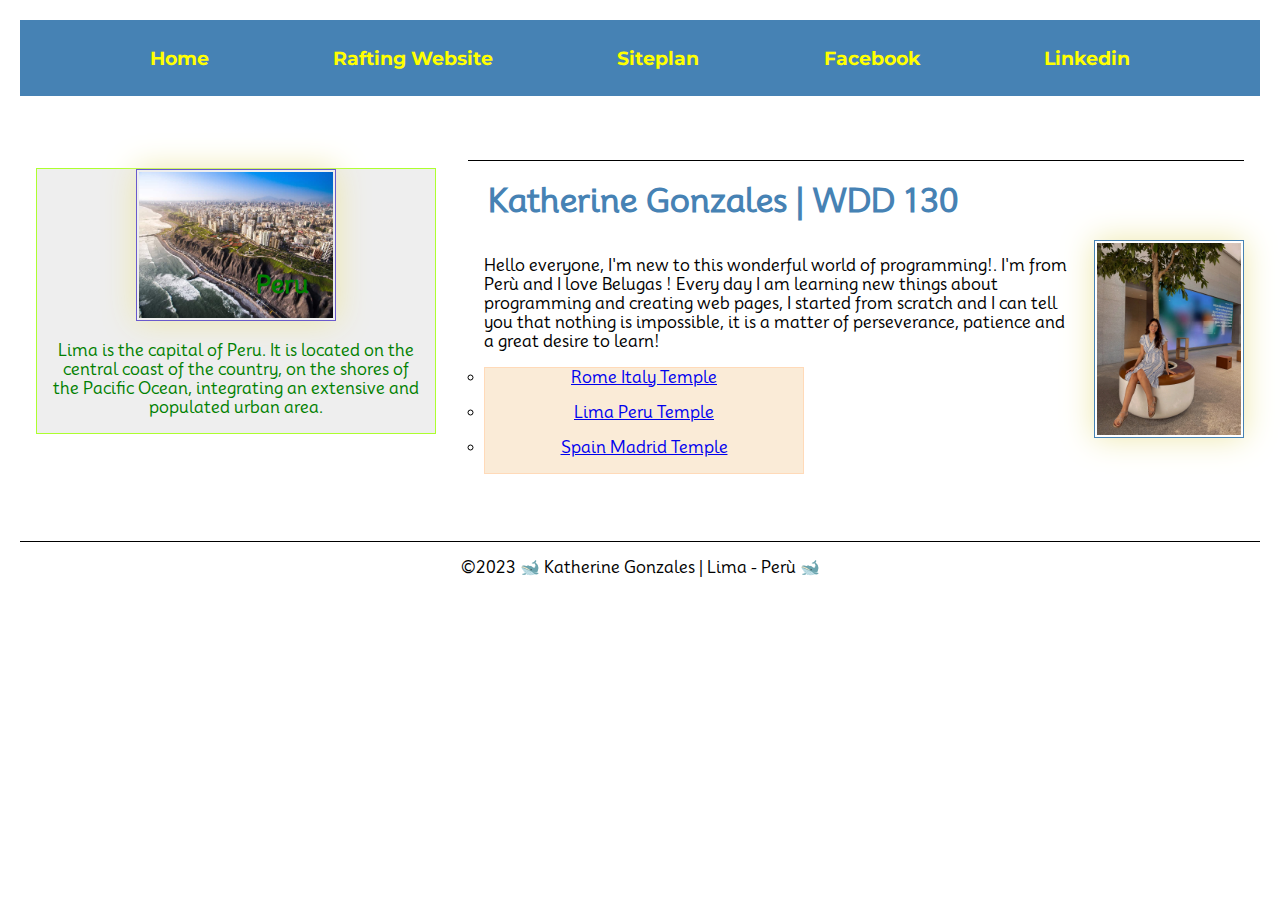
<file: index.html>
<!DOCTYPE html>
<html lang="en-US">
<head>
    
    <meta charset="utf-8">
    <meta name="viewport" content="width=device-width, initial-scale=1.0">
    <title> Katherine Gonzales| WDD 130 </title>
    <meta name="description" content="This page will continue to be modified over time, in the way I am learning. It is an example that anyone can create a website.">
    <meta name="author" content="Katherine Gonzales">

    <link rel="preconnect" href="https://fonts.googleapis.com">
    <link rel="preconnect" href="https://fonts.gstatic.com" crossorigin>
    <link href="https://fonts.googleapis.com/css2?family=Montserrat:ital,wght@0,100;0,200;0,300;1,200&family=Mooli&display=swap" rel="stylesheet">

<link rel="stylesheet" href="styles/styles.css"/>
</head>

<body>
    <header>
        <nav>
            <a href="#">Home</a>
            <a href="wwr/">Rafting Website</a>
            <a href="wwr/site-plan-rafting.html">Siteplan </a>
            <a href="http://facebook.com"> Facebook</a>
            <a href="http://Linkedin.com"> Linkedin</a>
        </nav>
    </header>
<div class="grid">

    <main>
        <h1>Katherine Gonzales | WDD 130</h1>
        <img src="images/kathe.jpg" alt="My Profile Picture: Katherine Gonzales"  width="300">
        <p>Hello everyone, I'm new to this wonderful world of programming!. I'm from Perù and I love Belugas !
            Every day I am learning new things about programming and creating web pages, I started from scratch and I can tell you that nothing is impossible, it is a matter of perseverance, patience and a great desire to learn! </p>
        
        
        <ul class="box indent">
            <li><a href="https://www.churchofjesuschrist.org/temples/details/rome-italy-temple?lang=eng" target="_blank">Rome Italy Temple </a></li>
            <li><a href="https://www.churchofjesuschrist.org/temples/details/lima-peru-temple?lang=eng" target="_blank"> Lima Peru Temple </a></li>
            <li><a href="https://www.churchofjesuschrist.org/temples/details/madrid-spain-temple?lang=eng" target="_blank"> Spain Madrid Temple</a></li>
        </ul>
    </main>

    <br>
    <aside>
    <h2>Peru</h2>
    <img src="images/lima.jpg" alt = "My city" width="400">
    <p>Lima is the capital of Peru. It is located on the central coast of the country, on the shores of the Pacific Ocean, integrating an extensive and populated urban area.</p>
    </aside>
</div>
    
    <footer>
        <p>&copy;2023 🐋 Katherine Gonzales | Lima - Perù 🐋</p>
    </footer>

</body>
<!-- September-->
</html>
</file>
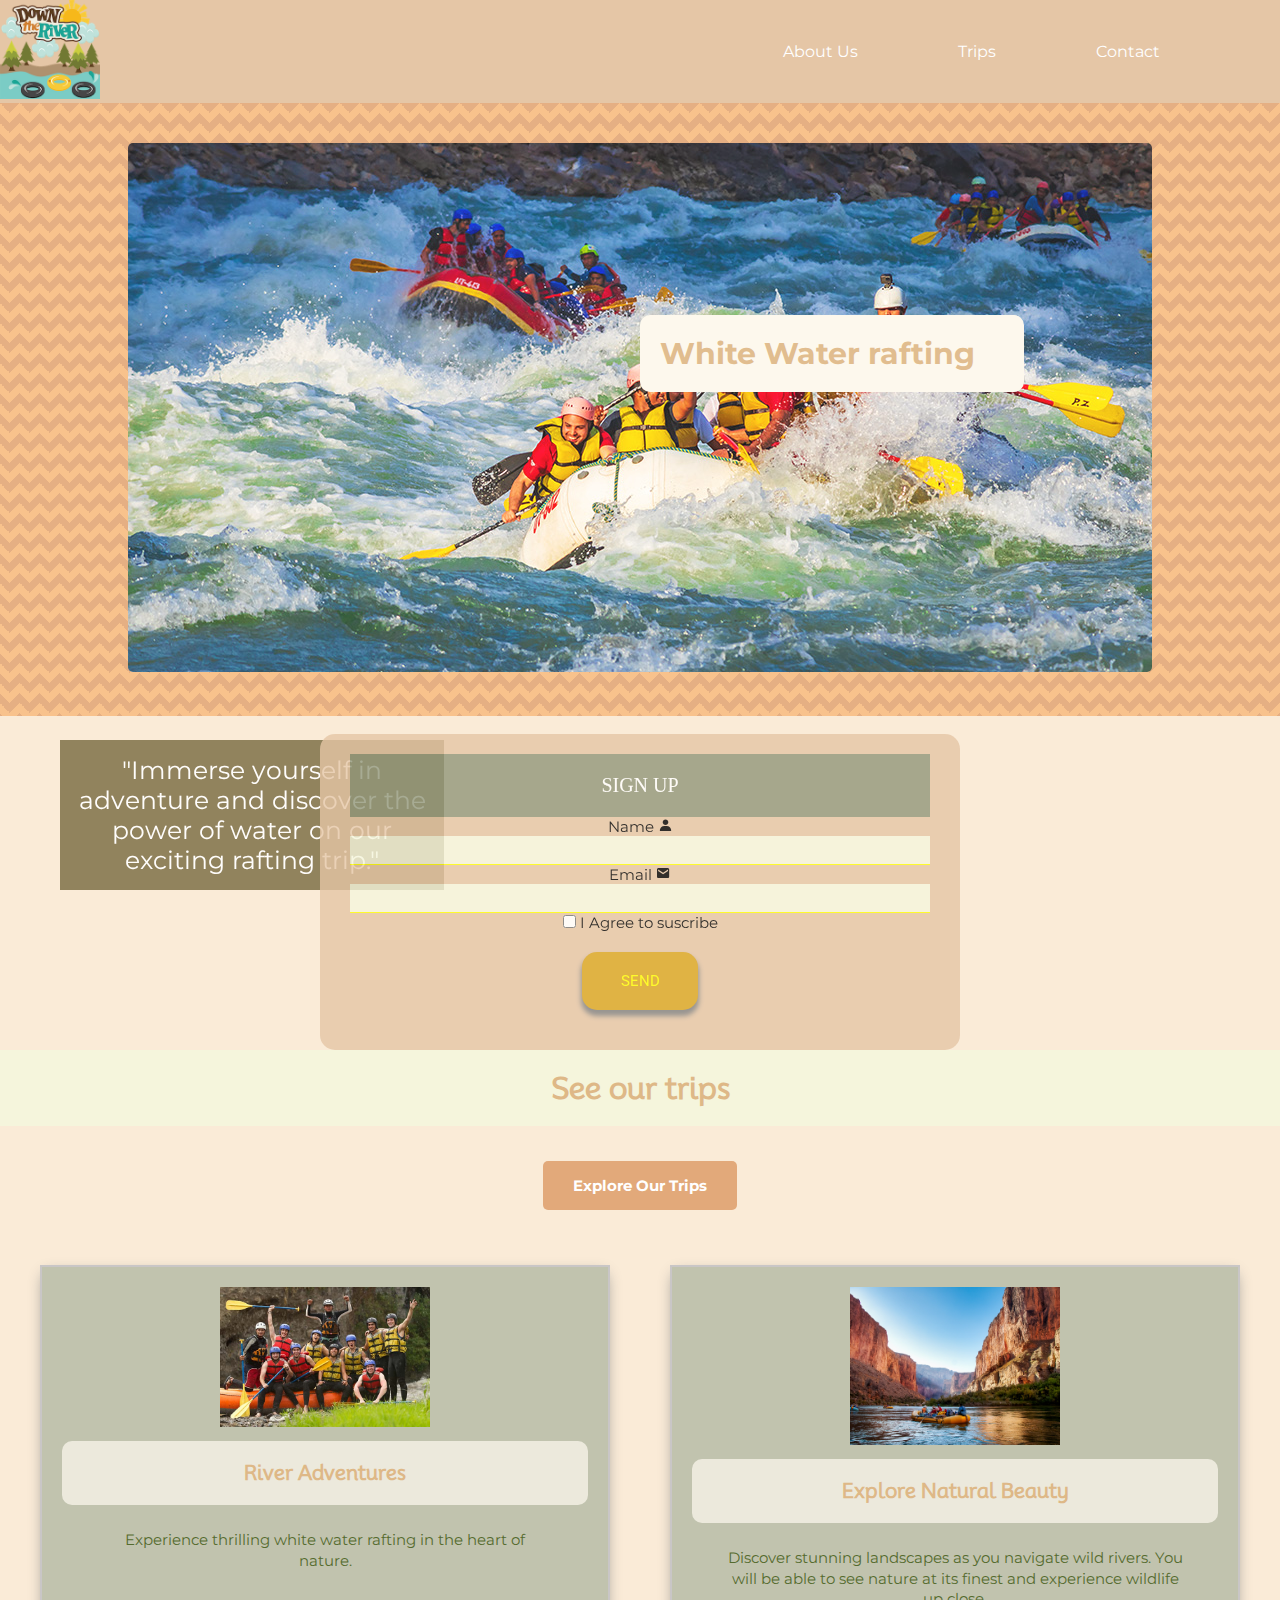
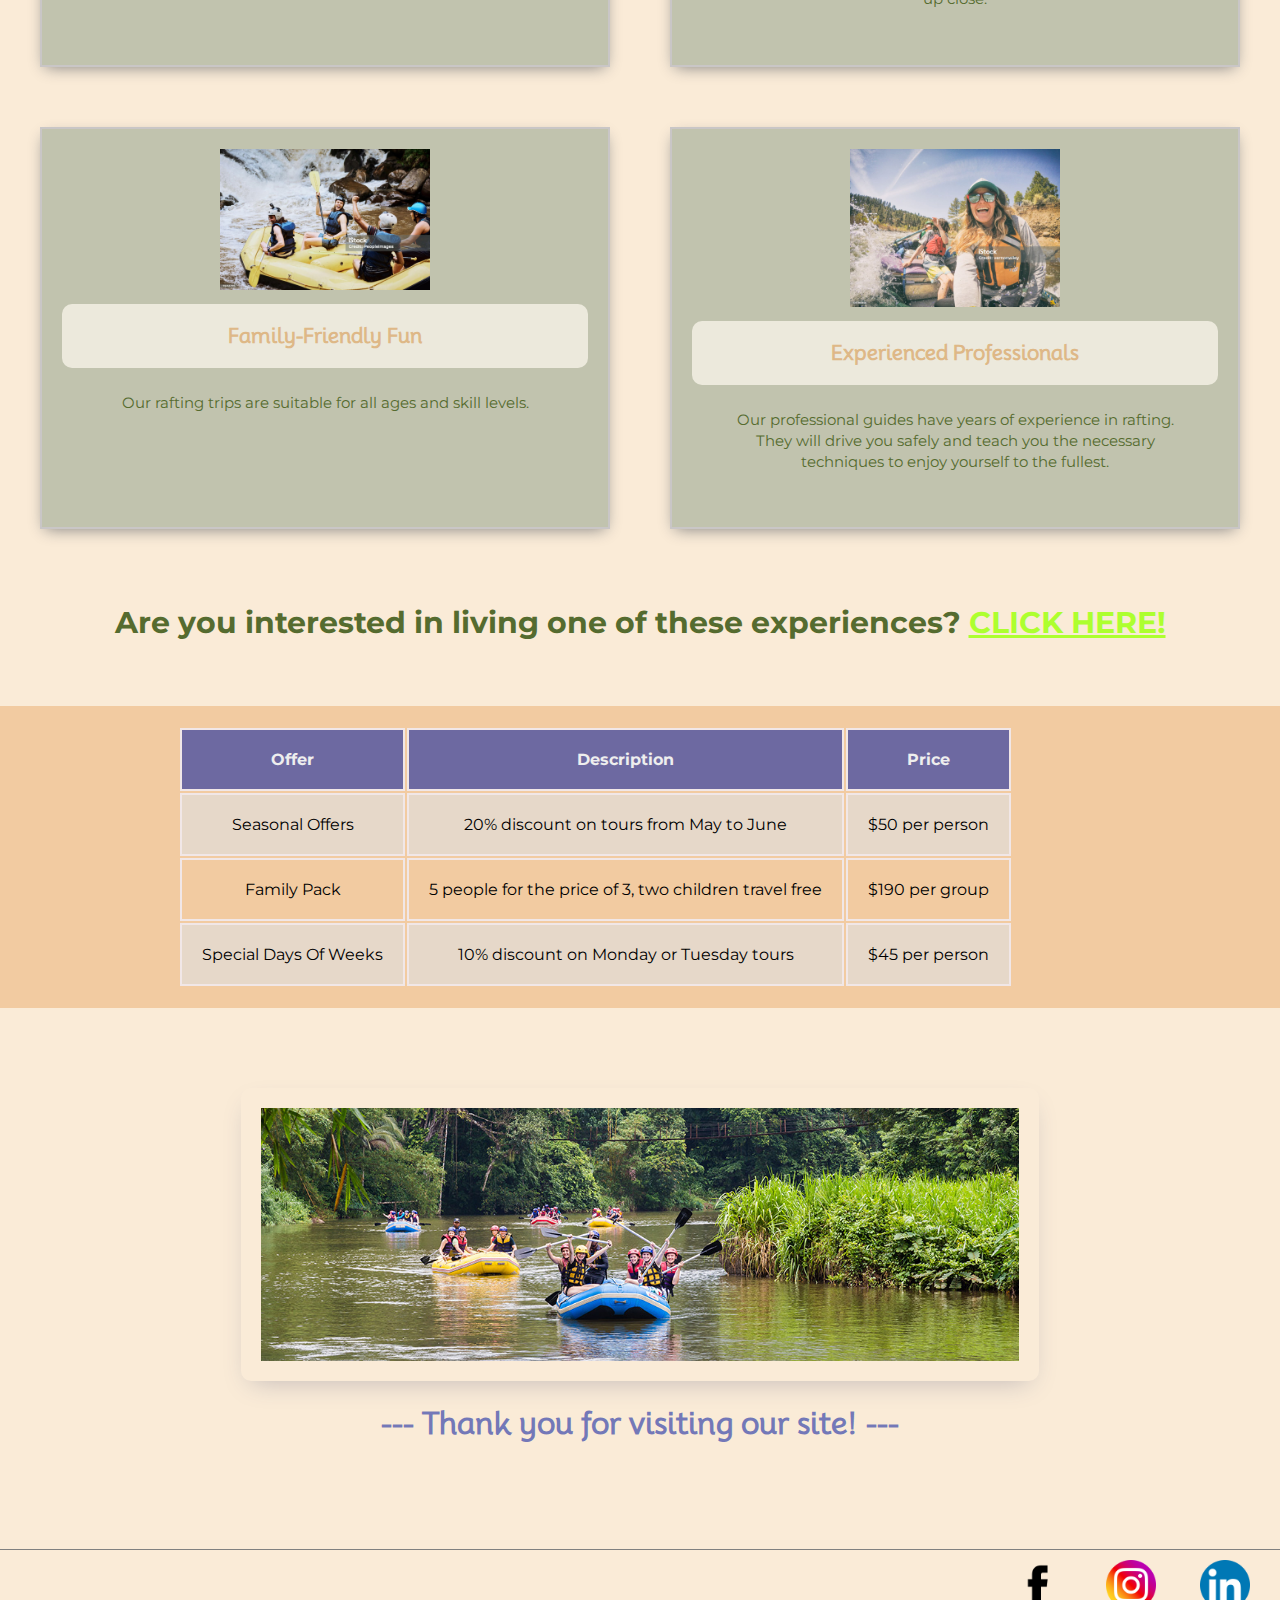
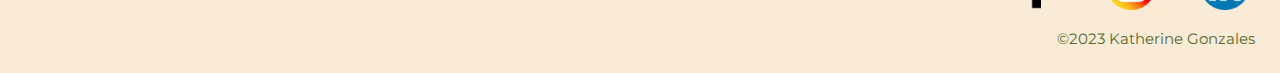
<file: wwr/index.html>
<!DOCTYPE html>
<html lang="en">
<head>
    <meta charset="UTF-8">
    <meta name="viewport" content="width=device-width, initial-scale=1.0">
    <link rel="stylesheet" href="styles/rafting.css">
    <link href='https://unpkg.com/boxicons@2.1.4/css/boxicons.min.css' rel='stylesheet'>
    <title>Home</title>
</head>
<body>
    <header>
        <div class="logo">
            <img src="images/downriver.png" alt="Logo">
        </div>
        <nav>
            <ul>
                <li><a href="about.html">About Us</a></li>
                <li><a href="trips.html">Trips</a></li>
                <li><a href="contact.html">Contact</a></li>
            </ul>
        </nav>
    </header>
    <div class="section_container">
    <section>
    <div class="width_image">
        <img  src="images/raffff.jpg">            
        <h1>White Water rafting</h1>
        <p>"Immerse yourself in adventure and discover 
            the power of water on our exciting rafting trip."</p>                   
    </div>
    </section>
    </div>

   <br>
    <form class="form_index" method="post" target="_blank">
        <h1>SIGN UP</h1>
        <div class="box_input">
        <label>Name <i class='bx bxs-user'></i><input class="texto" type="text" id="name" name="name">
        </label>
        <label>Email <i class='bx bxs-envelope'></i><input class="texto" type="email" id="email" name="email">
        </label>
        </div>
        <div class="checkbox_index">
        <label><input type="checkbox" name="subcribe" value="yes"> I Agree to suscribe</label>
        </div>
        <div class="button_index">
        <a href="contact.html" target="_blank"> <input class="button" type="submit" value="SEND" /></a>
        </div>
    </form>

    <main>
    <article class="article_index">  
    <h1>See our trips</h1>
    <p><a href="trips.html" class="p-button">Explore Our Trips</a></p>
    </article>  

    <div class="grid-container">
        <div class="grid-item">
            <img src="images/rafting.jpg" alt="White Water Rafting Image 1">
            <h2>River Adventures</h2>
            <p>Experience thrilling white water rafting in the heart of nature.</p>
        </div>
        <div class="grid-item">
            <img src="images/rafting11_1024.jpg" alt="White Water Rafting Image 2">
            <h2>Explore Natural Beauty</h2>
            <p>Discover stunning landscapes as you navigate wild rivers. 
            You will be able to see nature at its finest and experience wildlife up close.</p>
        </div>
        <div class="grid-item">
            <img src="images/rafting1.jpg" alt="White Water Rafting Image 3">
            <h2>Family-Friendly Fun</h2>
            <p>Our rafting trips are suitable for all ages and skill levels.</p>
        </div>
        <div class="grid-item">
            <img src="images/rafting4.jpg" alt="White Water Rafting Image 4">
            <h2>Experienced Professionals</h2>
            <p>Our professional guides have years of experience in rafting. 
            They will drive you safely and teach you the necessary techniques to enjoy yourself to the fullest.</p>
        </div>
    </div>

    <div class="final">
        <p>Are you interested in living one of these experiences?
        <a href="contact.html" target="_blank">CLICK HERE!</a></p>
    </div>
    <div class="table_index">
    <table>
        <tr>
            <th>Offer</th>
            <th>Description</th>
            <th>Price</th>
        </tr>
        <tr>
            <td>Seasonal Offers</td>
            <td>20% discount on tours from May to June</td>
            <td>$50 per person</td>
        </tr>
        <tr>
            <td>Family Pack</td>
            <td>5 people for the price of 3, two children travel free</td>
            <td>$190 per group</td>
        </tr>
        <tr>
            <td>Special Days Of Weeks</td>
            <td>10% discount on Monday or Tuesday tours</td>
            <td>$45 per person</td>
        </tr>
    </table>
    </div>
    <div class="h2-index">
       <img src="images/raftingg.jpg" alt="Images">
       <h2>--- Thank you for visiting our site! ---</h2> 
       <br>
    </div>

    </main>
    <footer>
        <nav class="sociallinks">
            <!--Agregar una imagen a un link -->
            <a href="https://www.facebook.com/" >           
            <img src="images/face.webp" alt="fb" width="50">
            </a>
            <a href="https://www.instagram.com/">
            <img src="images/insta.webp" alt="instgram" width="50">
            </a>
            <a href="https://www.linkedin.com/" >               
            <img src="images/link.webp" alt="linkedin" width="50">
            </a>
            <p>&copy;2023 Katherine Gonzales</p>
        </nav>
    </footer>
</body>
</html>
</file>
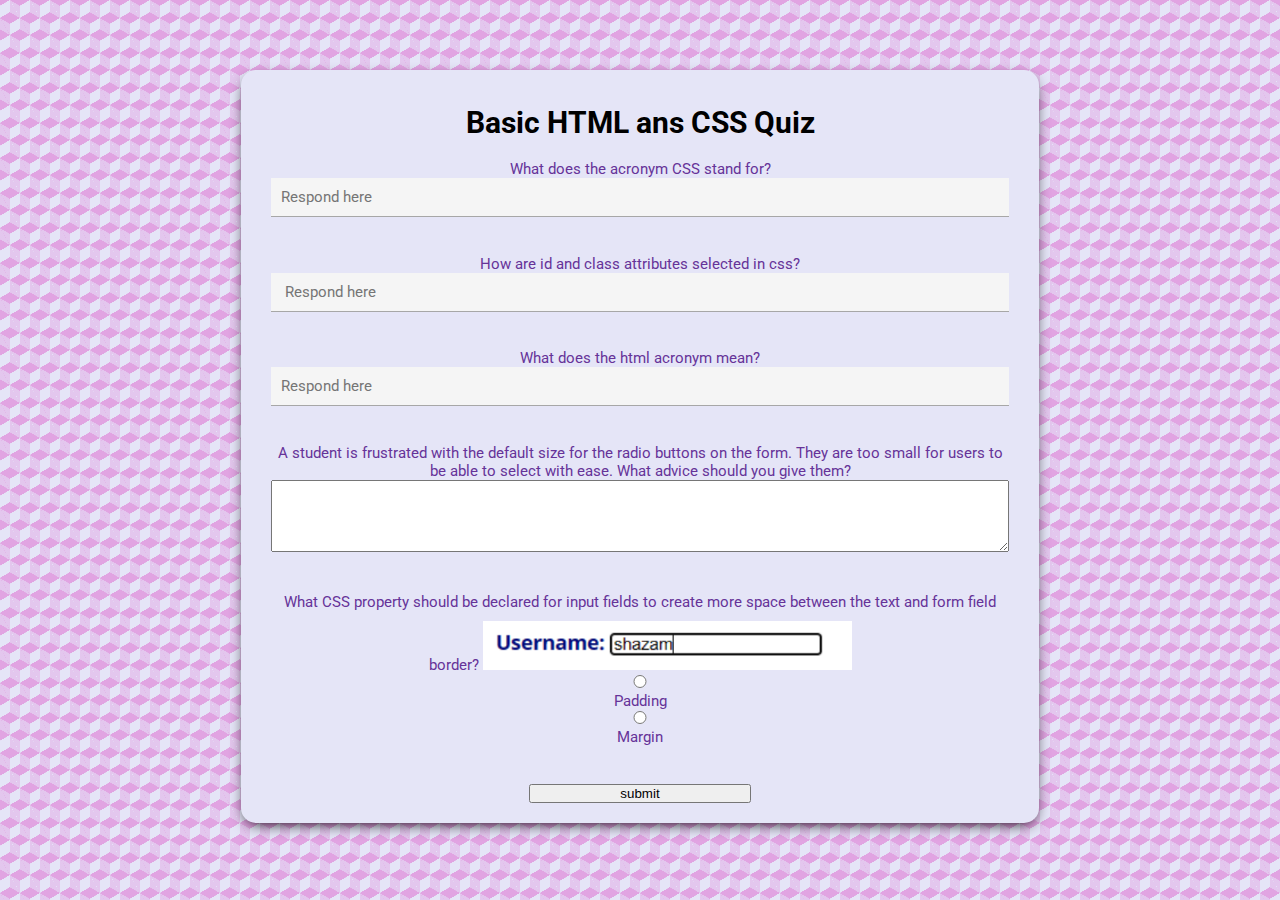
<file: quiz.html>
<!DOCTYPE html>
<html lang="en-US">
<head>
    <meta charset="UTF-8">
    <meta name="viewport" content="width=device-width, initial-scale=1.0"> 
    <link rel="stylesheet" href="styles/form.css">
    <title> quiz</title>
</head>
<body>
    <header>

    </header>
    <main> 

    
    <form class="form">
        <h4 class="form_title">Basic HTML ans CSS Quiz</h1>
        <div class="container">
            <div class="grupo">
                <label for="q1" >What does the acronym CSS stand for?</label>
                <input  type="text"  id="q1" name="q1" placeholder="Respond here ">
            </div>
            <div class="grupo"> 
                <label for="q2">How are id and class attributes selected in css?</label>
                <input type="text" id="q2" name="q2" placeholder=" Respond here">
            </div>
            <div class="grupo">      
                <label for="q3">What does the html acronym mean? </label>
                <input type="text" id="q3" name="q3" placeholder="Respond here">
            </div>
            <div class="grupo">
                <label for="comentario">A student is frustrated with the default size for the radio buttons on the form. They are too small for users to be able to select with ease.
                    What advice should you give them?     
                </label> <br>
                <textarea id="q4" name="comentario"></textarea>
            </div>

            <div class="grupo">
                <label for="q5">What CSS property should be declared for input fields to create more space between the text and form field border?</label>
               <img src="images/2023.png">
                <label><input class="radio" type="radio" name="radio" value="radio">Padding</label>
                <label><input class="radio" type="radio" name="radio" value="radio">Margin</label>

            </div>
            <div>
                <input class="boton" type="submit" value="submit">    
            </div>  
        </div>
        
    </form>
   </main>



    
</body>
</html>
</file>
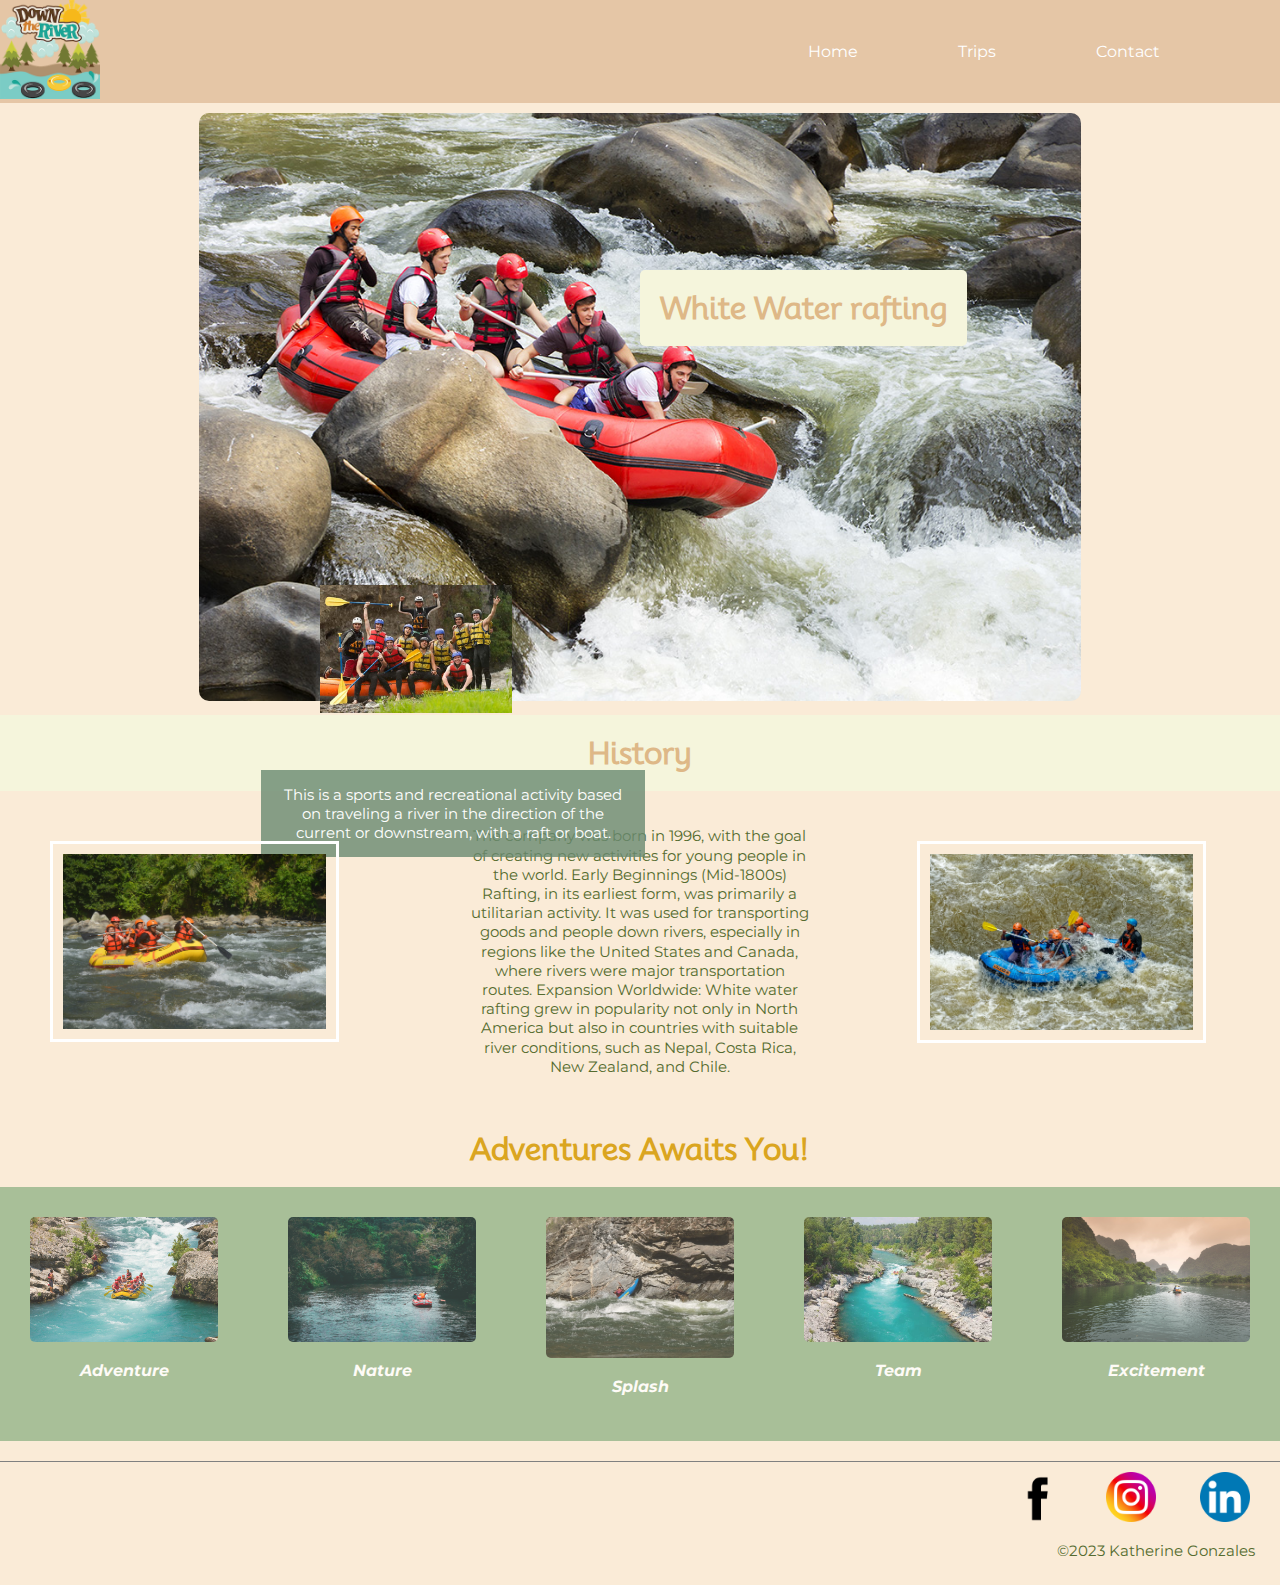
<file: wwr/about.html>
<!DOCTYPE html>
<html lang="en-US">
<head>
    <meta charset="UTF-8">
    <meta name="viewport" content="width=device-width, initial-scale=1.0">    
    <link rel="stylesheet" href="styles/rafting.css">
    <title>About us</title>

</head>
<body>
    <header>
        <div class="logo">
            <img src="images/downriver.png" alt="Logo">
        </div>
        <nav>
            <ul>
                <li><a href="index.html">Home</a></li>
                <li><a href="trips.html">Trips</a></li>
                <li><a href="contact.html">Contact</a></li>
            </ul>
        </nav>
    </header>
<main>
        <div class="hero">
            <div class="hero_images1">
                <img  src="images/raaaaa.jpg" alt="imagen de fondo">            
                <h1>White Water rafting</h1>    
            </div>               
            <div class="hero_images2">
                <p>This is a sports and recreational activity based on traveling a river
                 in the direction of the current or downstream, with a raft or boat.</p> 
                <img src="images/rafting.jpg" alta="imagen pequena">           
                </div>
            </div>
        </div>

        <section>
            <h2>History</h2>
            <div class="p-about">
            <img  src="images/abouuutrafting.jpeg" alt="image History">
            <p>The company was born in 1996, with the goal of creating new activities for young people in the world.
                Early Beginnings (Mid-1800s) Rafting, in its earliest form, was primarily a utilitarian activity.
             It was used for transporting goods and people down rivers, especially in regions like the United States and Canada, where rivers were major transportation routes.
                Expansion Worldwide: White water rafting grew in popularity not only in North America 
                but also in countries with suitable river conditions, such as Nepal, Costa Rica, New Zealand, and Chile.</p>
            <img  src="images/about_raf.jpeg" alt="image History">
            </div>
        </section>

    <section>
        <div class="about_h2">
            <h2> Adventures Awaits You!</h2> 
        </div>
        <figure>
        <div class="grid-l">            
            <div class="foto">        
                <img src="images/raf.jpg">
                <figcaption>Adventure</figcaption>
            </div>
            <div class="foto">
                <img src="images/raf_about.jpeg">
                <figcaption>Nature</figcaption>
            </div>
            <div class="foto">
                <img src="images/raft.jpg">
                <figcaption>Splash</figcaption>
            </div>
            <div class="foto">
                <img src="images/rafti.jpg">
                <figcaption>Team</figcaption>
            </div>
            <div class="foto">
                <img src="images/rafting_about.jpeg">
                <figcaption>Excitement</figcaption>
            </div>
        </div>    
        </figure>     
    </section>
    
</main> 
    <br>
    <footer>
        <nav class="sociallinks">
            <a href="https://www.facebook.com/" >           
            <img src="images/face.webp" alt="fb" width="50">
            </a>
            <a href="https://www.instagram.com/">
            <img src="images/insta.webp" alt="instgram" width="50">
            </a>
            <a href="https://www.linkedin.com/" >               
            <img src="images/link.webp" alt="linkedin" width="50">
            </a>
            <p>&copy;2023 Katherine Gonzales</p>
        </nav>
    </footer>
    
</body>
</html>
</file>
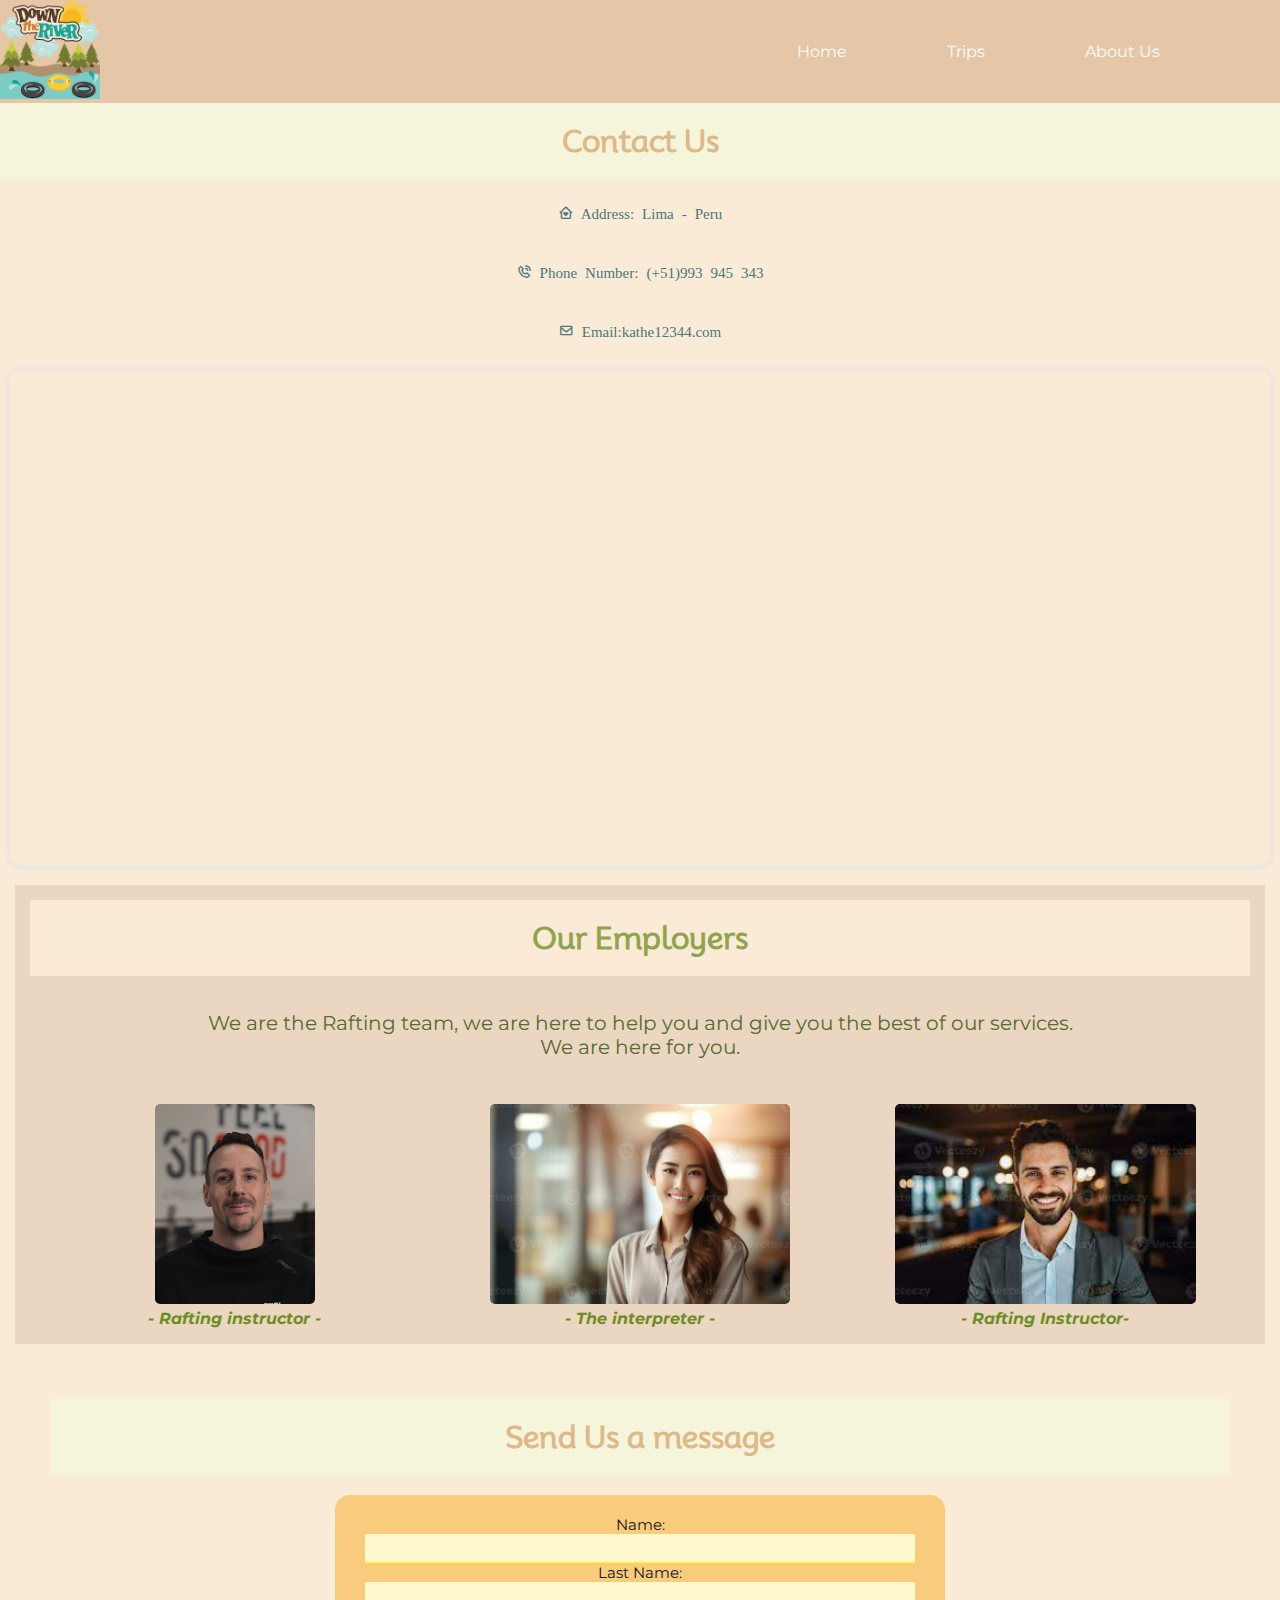
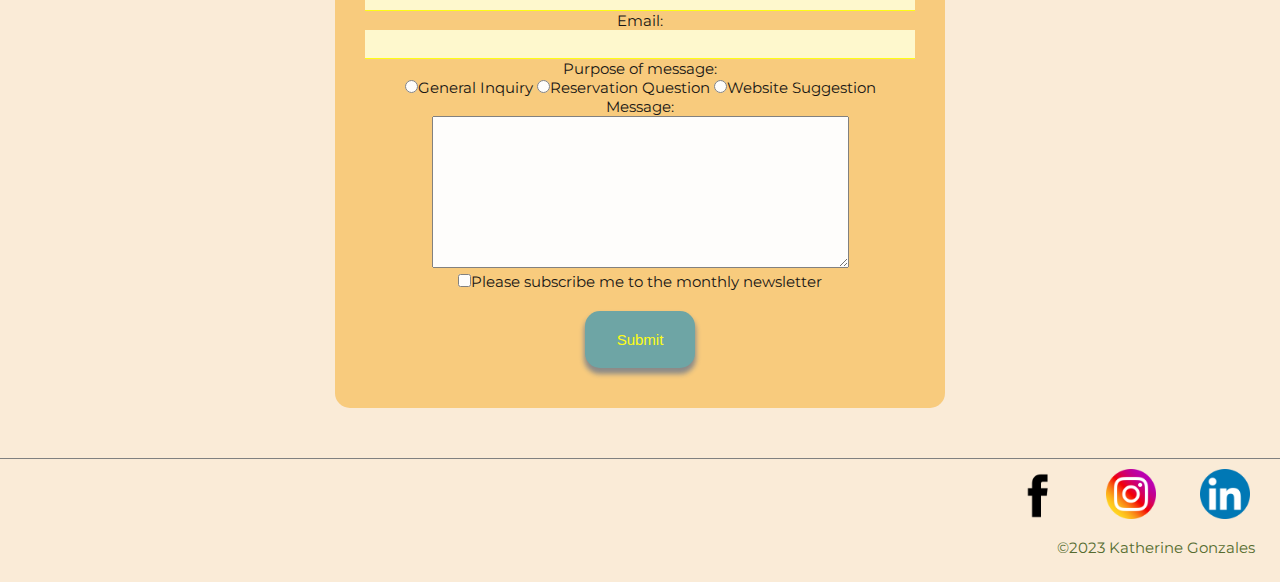
<file: wwr/contact.html>
<!DOCTYPE html>
<html lang="en-US">
<head>
    <meta charset="UTF-8">
    <meta name="viewport" content="width=device-width, initial-scale=1.0">    
    <link rel="stylesheet" href="styles/rafting.css">
    <link href='https://unpkg.com/boxicons@2.1.4/css/boxicons.min.css' rel='stylesheet'>
    <title>Contact Us</title>

</head>
<body>
    <header>
        <div class="logo">
            <img src="images/downriver.png" alt="Logo">
        </div>
        <nav>
            <ul>
                <li><a href="index.html">Home</a></li>
                <li><a href="trips.html">Trips</a></li>
                <li><a href="about.html">About Us</a></li>
            </ul>
        </nav>
    </header>
    
<main> 

        <h1>Contact Us</h1>
        <div class="information">
           <p><i class='bx bx-home-heart'> Address: Lima - Peru</i></p>
           <p><i class='bx bx-phone-call'> Phone Number: (+51)993 945 343</i></p>
           <p><i class='bx bx-envelope' > Email:kathe12344.com</i></p>
        </div>
        
        <div class="map">
            <!--Esto es para agregar un mapa en tu pagina-->
            <iframe src="https://www.google.com/maps/embed?pb=!1m14!1m12!1m3!1d1950.3178564328518!2d-77.02718056260093!3d-12.137058758966875!2m3!1f0!2f0!3f0!3m2!1i1024!2i768!4f13.1!5e0!3m2!1sit!2sit!4v1697289730366!5m2!1sit!2sit" width="600" height="450" style="border:0;" allowfullscreen="" loading="lazy" referrerpolicy="no-referrer-when-downgrade">             
            </iframe>
        </div>

    <div class="employers">
        <div>
            <h1>Our Employers</h1>
                <p>We are the Rafting team, we are here to help you and give you the best of our services. 
                <br>We are here for you.</p>
            <figure class="imagen">
                    <div class="photo" >
                        <img src="images/smile.jpg" alt="employer">
                        <figcaption>- Rafting instructor - </figcaption>
                    </div>
                    <div class="photo" >
                        <img src="images/smilee.jpg" alt="employer">
                        <figcaption>- The interpreter - </figcaption>
                    </div>
                    <div class="photo" >
                        <img src="images/smileee.jpeg" alt="employer">
                        <figcaption>- Rafting Instructor- </figcaption>
                    </div>
            </figure>
        </div>
    </div>
        
    <div class="form_contact">
        <h1>Send Us a message</h1>
        <div class="form_contact2">
        <form action="jgy" method="post" target="_blank">
            <div class="form">
            <label>Name:<input class="texto" type="text" id="name" name="name"></label>
            <label>Last Name:<input class="texto" type="text" id="lastname" name="lastname"></label>
            <label>Email:<input class="texto" type="email" id="email" name="email"></label>
            <br>
            </div>
            <div class="form">
            <label>Purpose of message:</label><br>
            <label><input type="radio" name="name" value="General Inquiry">General Inquiry</label> 
            <label><input type="radio" name="name" value="Reservation Question">Reservation Question</label> 
            <label><input type="radio" name="name" value="Website Suggestion">Website Suggestion</label>
            </div>
            <div class="form"> 
            <label for="message">Message:</label><br>
            <textarea id="message" name="message" cols="50" rows="10" required></textarea>
            </div>
            <div class="form">
            <label><input type="checkbox" name="subcribe" value="yes">Please subscribe me to the monthly newsletter</label>
            </div>
            <input class="button"  type="submit" value="Submit" />
        </form>
        </div> 
    </div>

</main>
    <br>

    <footer>
        
        <nav class="sociallinks">
            <!--Agregar una imagen a un link -->
            <a href="https://www.facebook.com/" >           
            <img src="images/face.webp" alt="fb" width="50">
            </a>
            <a href="https://www.instagram.com/">
            <img src="images/insta.webp" alt="instgram" width="50">
            </a>
            <a href="https://www.linkedin.com/" >               
            <img src="images/link.webp" alt="linkedin" width="50">
            </a>
            <p>&copy;2023 Katherine Gonzales</p>
        </nav>
    </footer>
    
</body>
</html>
</file>
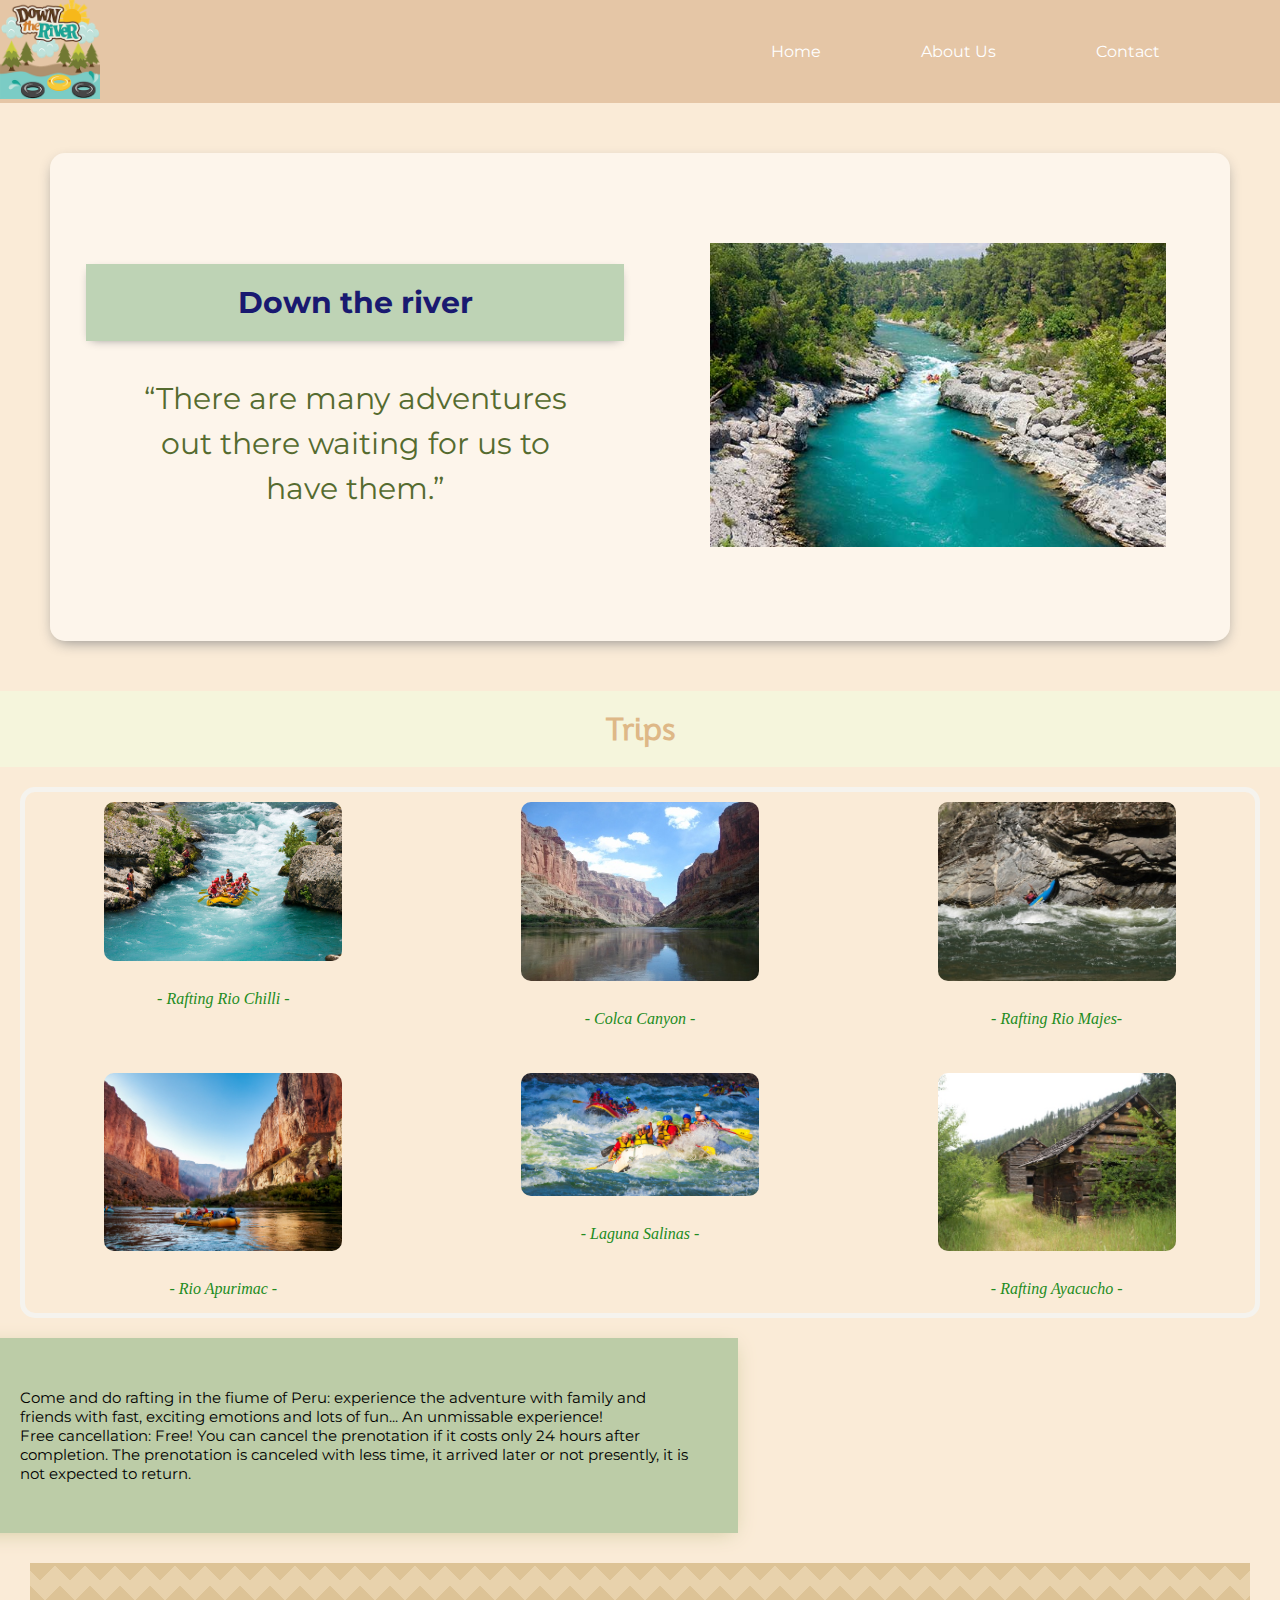
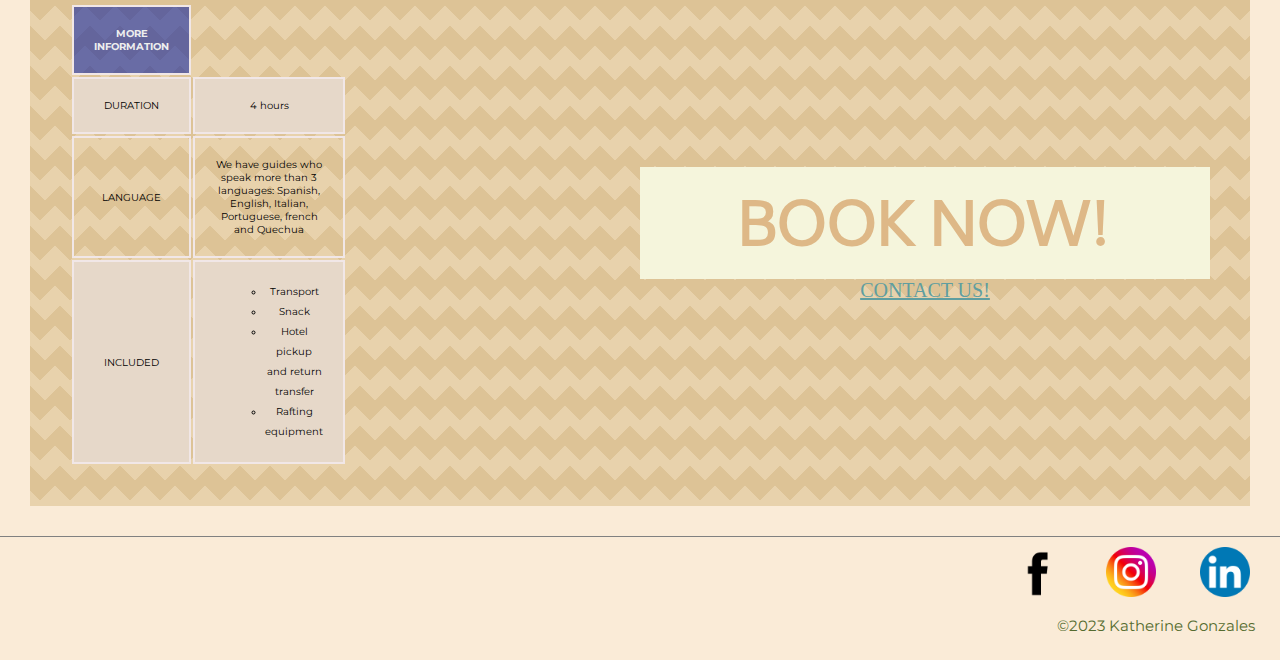
<file: wwr/trips.html>
<!DOCTYPE html>
<html lang="en-US">
<head>
    <meta charset="UTF-8">
    <meta name="viewport" content="width=device-width, initial-scale=1.0">    
    <link rel="stylesheet" href="styles/rafting.css">
    <title>Trips</title>
    <meta name="description" content="About our excursions (trips) and the adventures we live together">  

</head>
<body>
    <header>
        <div class="logo">
            <img src="images/downriver.png" alt="Logo">
        </div>
        <nav>
            <ul>
                <li><a href="index.html">Home</a></li>
                <li><a href="About.html">About Us</a></li>
                <li><a href="contact.html">Contact</a></li>
            </ul>
        </nav>
    </header>
    
    <main>
        <div class="grid">
        <article>
            <div class="article">
            <h2 id="quote">Down the river</h2>
            <p>“There are many adventures out there waiting for us to have them.”</p>
            </div>
        </article>

        <aside>
            <img src="images/rafti.jpg" alt = "imagenprincipal" >
        </aside>
        </div>

        <section>
            <h2>Trips</h2>
            <figure class="imagenes">
                <div class="imag">
                    <img src="images/raf.jpg" alt="rafting">
                    <figcaption> - Rafting Rio Chilli -</figcaption>
                </div>
                <div class="imag">
                    <img src="images/river.jpg" alt="adventure">
                    <figcaption>- Colca Canyon -</figcaption>
                </div>
                <div class="imag">
                    <img src="images/raft.jpg" alt="adventure">
                    <figcaption>- Rafting Rio Majes-</figcaption>
                </div>
                <div class="imag">
                    <img src="images/rafting11_1024.jpg" alt="rafting">
                    <figcaption>- Rio Apurimac -</figcaption>
                </div>
                <div class="imag" >
                    <img src="images/rio.jpg" alt="adventure">
                    <figcaption>- Laguna Salinas -</figcaption>
                </div>
                <div class="imag" >
                    <img src="images/bosque.jpg" alt="adventure">
                    <figcaption>- Rafting Ayacucho -</figcaption>
                </div>
                
            </figure>
            <article class="p_trips">
                <p>Come and do rafting in the fiume of Peru: 
                    experience the adventure with family and friends with fast,
                    exciting emotions and lots of fun... 
                    An unmissable experience!<br>
                Free cancellation: Free! 
                You can cancel the prenotation if it costs 
                only 24 hours after completion. 
                The prenotation is canceled with less time, 
                it arrived later or not presently, it is not expected to return.</p>
            </article>
        </section>

        <div class="grid-2">
        <section class="table">
            <table>
                <tr>
                    <th>MORE INFORMATION</th>        
                </tr>
                <tr>
                    <td> DURATION</td>
                    <td> 4 hours</td>
                </tr>
                <tr>
                    <td> LANGUAGE</td>
                    <td> We have guides who speak more than 3 languages:
                        Spanish, English, Italian, Portuguese, french and Quechua 
                    </td>
                </tr>
                <tr>
                    <td>INCLUDED</td>
                    <td>
                        <ul class="listas">
                            <li> Transport</li>
                            <li> Snack</li>
                            <li> Hotel pickup and return transfer</li>
                            <li> Rafting equipment</li>
                        </ul>
                    </td>
                </tr>
            </table>
        </section>
        <aside>
            <article class="link">
                <h1>BOOK NOW!</h1>
                <a href="contact.html"> CONTACT US!
                </a>

            </article>  
        </aside>
        </div>

    </main>

    <footer>
        
        <nav class="sociallinks">
            <!--Agregar una imagen a un link -->
            <a href="https://www.facebook.com/" >           
            <img src="images/face.webp" alt="fb" width="50">
            </a>
            <a href="https://www.instagram.com/">
            <img src="images/insta.webp" alt="instgram" width="50">
            </a>
            <a href="https://www.linkedin.com/" >               
            <img src="images/link.webp" alt="linkedin" width="50">
            </a>
            <p>&copy;2023 Katherine Gonzales</p>
        </nav>
    </footer>
    
</body>
</html>
</file>
<file: styles/styles.css>
* {
    margin: 0;
    padding: 0;
    box-sizing: border-box;
}
body {
    background-color: white;
    padding: 20px;
    font-family:  Mooli;
}
/* header, footer { */



nav {
    background-color: steelblue;
    padding: 1rem;
    display: flex;
    justify-content: space-evenly;
    align-items: center;
}
nav a {
    display: block;
    font-family: Montserrat;
    text-decoration: none;
    color:yellow;
    font-size: 1.2rem;
    font-weight: 700;
    display: block;
    padding: 10px;
}
h1 {
    color:steelblue;
    padding: 20px;
    margin-top: 3rem;
    border-top: 1px solid #000;
    
}
img{
    width: 150px;
    height: auto;
    border: 1px solid slateblue;
    padding: 2px;
    box-shadow: 0 0 30px  palegoldenrod;
}

main{
    margin: 1rem;
    grid-column: 2 / 3;
}
aside{
    width: 200px;
    height: auto;
    position:static;
    width: 400px;
    margin: 1rem;
    border: 1px solid greenyellow;
    background-color: #eee;
    color: green;
    text-align: center;
    grid-row: 1;
}

aside img{
    width:200px;
    height: auto;
}

aside h2 {
    position: absolute;
    top: 30%;
    left: 20%;
}
main img{
    width:150px;
    height: auto;
    border:1px  solid steelblue ;
    float:right;
    margin: 0 0 1rem 1rem;
}

p {
    margin :1rem
}

li {
    margin-bottom: 1rem;
    list-style-type: circle;
}

footer {
    margin-top: 1em;
    border-top: 1px solid #000;
    text-align: center;

}

/*Class selectors*/
.box  {
    margin: 1rem;
    border:1px solid peachpuff ;
    background-color: antiquewhite;
    width : 20em;
    text-align: center ;
}

.indent {
    margin-left: 1rem;
}
.grid{
    display: grid;
    grid-template-columns: 1fr 3fr;
    align-items: center;
}
</file>
<file: wwr/styles/rafting.css>
@import url('https://fonts.googleapis.com/css2?family=Montserrat:ital,wght@0,100;0,200;0,300;1,200&family=Mooli&family=Roboto&display=swap');

:root {
    --color-primario: #f3f3f3;
    --bg-primario: #eee;
    --text-size: 1.5rem;

}

* {
    margin: 0;
    padding: 0;
    box-sizing: border-box;
}

body {
    background-color: antiquewhite;
    text-align: center;
    max-width: 100%;

}


p {
    margin: 20px;
    font-size: 15px;
    padding: 15px;
    font-family: Montserrat;
    color: darkolivegreen
}

h1,h2 {
    text-align: center;
    color: burlywood;
    background-color: beige;
    padding: 20px;
    font-family: Mooli;
    font-size: 30px;
}

header {
    background-color: #e5c6a6;
    color: #f3f3f3;
    display: flex;
    align-items: center;
    justify-content: space-between;
}

.logo img {
    max-width: 100px;
    height: auto;
}

nav ul {
    padding: 40px;
    list-style: none;
    display: flex;
}

nav li {
    margin-right: 60px;
    font-family: 'Montserrat';
}

nav a {
    padding: 20px;
    text-decoration: none;
    color: #fff;
}

nav a:hover {
    color: lightgreen;
    background-color: lemonchiffon;
    border-radius: 5px;
    transition: background-color 0.7s;
}

.hero {
    padding: 10px;

}

.hero_images1 img {
    max-width: 100%;
    border-radius: 10px;
    height: auto;
    position: relative;
    width: 70%;
}

.hero_images1 h1 {
    max-width: 100%;
    position: absolute;
    top: 30%;
    border-radius: 5px;
    left: 50%;

}

.hero_images2 p {
    max-width: 100%;
    position: absolute;
    font-family: 'Montserrat';
    display: flex;
    background-color: rgba(105, 137, 113, 0.8);
    color: white;
    margin: 5px;
    font-size: 15px;
    top: 85%;
    left: 20%;
    width: 30%;
}

.hero_images2 img {
    max-width: 100%;
    position: absolute;
    top: 65%;
    left: 25%;
    width: 15%;
    display: flex;
}

.sociallinks {
    margin-top: 2px;
    padding: 10px;
    border-top: 1px solid gray;
    text-align: right;
}

.sociallinks p {
    font-size: 15px;
    margin: 0;
}

.foto img {
    width: 60%;
    height: auto;
}

.grid-l {
    padding: 30px;
    display:grid;
    grid-template-columns:repeat(5, 2fr);
    grid-gap: 70px;
    background-color: #94b589;
    opacity: 0.8;
    background-image: radial-gradient(#f5d8ae 0.5px, transparent 0.5px), radial-gradient(#f5d8ae 0.5px, #94b589 0.5px);
    background-size: 20px 20px;
    background-position: 0 0, 10px 10px;
}

.grid-l img {
    width: 100%;
    border-radius: 5px;
}

.grid-l figcaption {
    padding: 15px;
    font-family: 'Montserrat';
    color: white;
    font-style: italic;
    font-weight: bold;
}

.p-about img{
    position: relative;
    margin: 50px;
    width: 70%;
    border: 3px solid white;
    padding: 10px;
}
.p-about {
    line-height: 1.2rem;
    display:grid;
    grid-template-columns:repeat(3, 2fr);
    grid-gap: 20px;
}
.about_h2 h2{
    background-color:antiquewhite;
    color: goldenrod;
}


/*------------------------- Contact Us-------------------------------------------------------------------------------*/
form {
    width: 50%;
    padding: 20px 30px;
    text-align: center;
    margin: auto;
    max-width: 50%;
    border-radius: 15px;
    background-color: #f8c874;
    opacity: 0.9;
    background-image:  radial-gradient(#bd8626 0.5px, transparent 0.5px), radial-gradient(#bd8626 0.5px, #f8c874 0.5px);
    background-size: 20px 20px;
    background-position: 0 0,10px 10px;
}
.form_contact{
    max-width: 100%;
    margin: 10px;
    padding: 20px;
}
.form_contact h1{
    padding: auto;
    margin: 20px;
}

.texto {
    width: 100%;
    background-color: lemonchiffon;
    font-size: 15px;
    border: none;
    padding: 5px;
    font-family: 'Roboto';
    border-bottom: 1px solid yellow;
}
input {
    cursor: pointer;
}

.button {
    color:yellow;
    width: 20%;
    padding: 20px 30px;
    background-color: cadetblue;
    border: none;
    text-align: center;
    font-size: 15px;
    box-shadow: 0 5px 5px 1px gray;
    margin: 20px;
    max-width: 40%;
    border-radius: 15px;
}
.button:hover {
    background-color:rgb(218, 82, 82);
}

label {
    color: black;
    font-size: 15px;
    font-family: "Montserrat";
}
.imagen {
    justify-content: space-between;
    line-height: 0;
    -webkit-column-count: 3;
    -moz-column-count: 3;
    column-count: 3;
    font-family: "Montserrat";
    padding: 10px;
    text-align: center;
}

.photo img {
    display: inline-block;
    width: auto;
    height: 200px;
    margin-bottom: 15px;
    text-align: center;
    border-radius: 5px;

}

.photo figcaption {
    font-size: 1rem;
    color:olivedrab;
    font-style: italic;
    font-weight: bold ;
}

.information p{
    margin: 10px;
    text-align: center;
    font-size: 15px;
    color: rgb(75, 120, 122);
    cursor: pointer;
}
.information p:hover {
    background-color:lightgoldenrodyellow;
    transition: background-color 0.8s;
}
.employers{
    color: darkcyan;
    padding: 15px;
    margin: 15px;
    background-color: #ebd6c1;
}
.employers h1{
    background-color: #ffefdb;
    opacity: 0.8;
    background-image:  radial-gradient(#a77c5c 0.5px, transparent 0.5px), radial-gradient(#a77c5c 0.5px, #ffefdb 0.5px);
    background-size: 20px 20px;
    background-position: 0 0,10px 10px;
    color:rgb(119, 153, 50);
}
.employers p{
    font-size: 20px;
}
.map{
    padding: 20px;
    margin:5px;
    border: 5px solid rgb(239, 231, 221);
    border-radius: 15px;
}
/*--------------------------------------trips----------------------------------------------------*/
.grid {
    padding: 20px;
    margin: 50px;
    display: grid;
    grid-template-columns: 3fr 3fr;
    align-items: center;
    background-color: rgb(255, 255, 255, 0.5);
    border-radius: 15px;
    box-shadow: 0 5px 15px -5px gray
}

.article {
    margin: 1em;
    padding: -10px 5px;

}

aside img {
    margin: 70px;
    max-width: 80%;
}

.article h2 {
    color: midnightblue;
    font-family: "Montserrat";
    background-color: rgba(48, 132, 55, 0.3);
    box-shadow: 0 3px 10px -5px gray;
}


.article p {
    font-size: 30px;
    line-height: 1.5;
}

.imagenes{
    margin: 20px;
    display:grid;
    grid-template-columns:repeat(3, 2fr);
    grid-gap: 20px;
    border: 5px solid rgb(245, 243, 238);
    border-radius: 15px;

}

.imag img{
    margin: 10px;
    padding: auto;
    border-radius: 10px;
    width: 60%;
}

.imagenes figcaption {
    margin: 15px;
    font-size: 1rem;
    color: forestgreen;
    font-style: italic;
}

.p_trips p{
    position: relative;
    text-align: left;
    right: 50px;
    padding: 50px;
    margin: 20px;
    width: 60%;
    color: black;
    background-color: rgba(48, 132, 55, 0.3);
    box-shadow: 0 4px 20px -5px rgb(206, 201, 156);
}
.table {
    position: relative;
    width: 20%;
    border-collapse: collapse;
    font-size: 10px;
}

th,
td {
    border: solid 2px rgb(241, 231, 231);
    padding: 20px
}

th {
    background-color: rgba(11, 31, 160, 0.573);
    color: #eee;
}

tr {
    font-family: 'Montserrat';
}

tr:nth-child(even) {
    background-color: #e6d8c9;
}

tr:hover {
    background-color: rgb(133, 181, 135);
}

.listas li {
    list-style: circle;
    margin-left: 50px;
    line-height: 20px;
}

.grid-2 {
    padding: 40px;
    margin: 30px;
    display: grid;
    grid-template-columns: 3fr 3fr;
    align-items: center;
    background-image:  linear-gradient(135deg, #ddc396 25%, transparent 25%), linear-gradient(225deg, #ddc396 25%, transparent 25%), linear-gradient(45deg, #ddc396 25%, transparent 25%), linear-gradient(315deg, #ddc396 25%, #E8D2AC 25%);
    background-position:  10px 0, 10px 0, 0 0, 0 0;
    background-size: 30px 40px;
    background-repeat: repeat;
}

.link h1 {
    font-size: 60px;
    text-align: center;
}

.link a {
    font-size: 20px;
    color: cadetblue;
}

/*---------------------------------------------- Home container ------------------------------------------------------------------------------*/
.header_index {
    position: relative;
    height: 8vh;
    margin: 4%;
}

.section_container {
    padding: 40px;
    background-color: #f8be84;
    background-image: linear-gradient(135deg, #e2a97a 25%, transparent 25%), linear-gradient(225deg, #e2a97a 25%, transparent 25%), linear-gradient(45deg, #e2a97a 25%, transparent 25%), linear-gradient(315deg, #e2a97a 25%, #f8be84 25%);
    background-position: 10px 0, 10px 0, 0 0, 0 0;
    background-size: 20px 20px;
    background-repeat: repeat;
    opacity: 0.9;
}

.header_index a {
    display: inline-block;
    font-size: 20px;
    padding: 50px;
    transition: all .5s ease-in-out;
}

.header_index img {
    position: absolute;
    top: -100%;
    left: -25%;
}

.width_image h1 {
    position: absolute;
    font-family: 'Montserrat';
    display: flex;
    top: 35%;
    left: 50%;
    width: 30%;
    height: auto;
    text-align: center;
    background-color: rgb(253, 250, 240);
    border-radius: 10px;
}

.width_image p {
    position: absolute;
    font-family: 'Montserrat';
    display: flex;
    background-color: rgba(82, 68, 21, 0.7);
    color: white;
    font-size: 25px;
    top: 80%;
    width: 30%;
}

.width_image img {
    border-radius: 5px;
    max-width: 100%;
}

.form_index {
    background-color: #e5c6a6;
    opacity: 0.8;
    background-image: radial-gradient(#dfa474 0.5px, transparent 0.5px), radial-gradient(#dfa474 0.5px, #e5c6a6 0.5px);
    background-size: 20px 20px;
    background-position: 0 0, 10px 10px;
}

.form_index h1 {
    font-family: 'Poppins';
    font-size: 20px;
    background-color: rgba(63, 103, 78, 0.5);
    color: white;
    font-weight: normal;
}

.grid-container {
    display: grid;
    grid-template-columns: 1fr 1fr;
    grid-gap: 20px;
    margin: 20px;
}

.grid-item {
    background-color: rgba(63, 103, 78, 0.3);
    border: 2px solid rgb(201, 198, 198);
    margin: 20px;
    padding: 20px;
    text-align: center;
    box-shadow: 0 5px 15px -5px gray;

}

.grid-item img {
    max-width: 40%;
    height: auto;
}

.grid-item h2 {
    background-color: rgba(253, 250, 240, 0.7);
    border-radius: 10px;
    font-size: 20px;
    margin-top: 10px;
}

.grid-item p {
    line-height: 1.3rem;
    font-size: 15px;
    margin-top: 10px;
}

.form_index input {
    background-color: beige;
}

.button_index input {
    background-color: goldenrod;
    font-family: 'Roboto';
}

.p-button {
    text-align: center;
    display: inline-block;
    padding: 15px 30px;
    background-color: #e2a97a;
    color: #fff;
    text-decoration: none;
    font-weight: bold;
    border-radius: 5px;
    transition: background-color 0.5s;
}

.p-button:hover {
    background-color: gold;
}

.final a:link {
    color: greenyellow;
}

.final a:visited {
    color: gray;
}

.final a:hover {
    color: lightblue;
}

.final a:active {
    color: yellow;
}

.final p {
    font-size: 30px;
}

.final {
    text-align: center;
    display: inline-block;
    color: darkgoldenrod;
    font-weight: bold;
}

.table_index {
    background-color: #f2cba1;
    background-image: radial-gradient(#b77036 0.5px, transparent 0.5px), radial-gradient(#b77036 0.5px, #f2cba1 0.5px);
    background-size: 20px 20px;
    background-position: 0 0, 10px 10px;
}

.table_index table {
    margin: 30px;
    margin-left: 10%;
    padding: 20px 50px;
}

.h2-index h2 {
    background-color: antiquewhite;
    color: rgba(11, 31, 160, 0.573);
}

.h2-index {
    padding: 50px;
    margin: 20px;
}

.h2-index img {
    padding: 20px;
    max-width: 70%;
    border-radius: 10px;
    box-shadow: 0 10px 25px -10px rgb(191, 183, 183);

}
</file>
<file: styles/form.css>
@import url('https://fonts.googleapis.com/css2?family=Montserrat:ital,wght@0,100;0,200;0,300;1,200&family=Mooli&family=Roboto&display=swap');
/*{}*/
*{
    margin: 0;
    padding: 0;
    box-sizing: border-box;
    
}

body {
    font-family: "Roboto";
    background-color: #e5e5f7;
    background-image:  linear-gradient(30deg, #e1a4e2 12%, transparent 12.5%, transparent 87%, #e1a4e2 87.5%, #e1a4e2), linear-gradient(150deg, #e1a4e2 12%, transparent 12.5%, transparent 87%, #e1a4e2 87.5%, #e1a4e2), linear-gradient(30deg, #e1a4e2 12%, transparent 12.5%, transparent 87%, #e1a4e2 87.5%, #e1a4e2), linear-gradient(150deg, #e1a4e2 12%, transparent 12.5%, transparent 87%, #e1a4e2 87.5%, #e1a4e2), linear-gradient(60deg, #e1a4e277 25%, transparent 25.5%, transparent 75%, #e1a4e277 75%, #e1a4e277), linear-gradient(60deg, #e1a4e277 25%, transparent 25.5%, transparent 75%, #e1a4e277 75%, #e1a4e277);
    background-size: 20px 35px;
    background-position: 0 0, 0 0, 10px 18px, 10px 18px, 0 0, 10px 18px;
    min-height: 200%;
}
.form {
    font-size: 15px;
    background-color: #e5e5f7;
    text-align: center;
    margin: auto;
    width: 100%;
    padding: 20px 30px;
    max-width: 70%;
    border-radius: 15px;
    box-shadow: 0 5px 15px -5px black;

}
img{
    padding-top: 10px;
    width: 50%;
}
footer{
    background-color: #e1a4e2;
    margin-top: 1em;
    border-top: 1px solid #000;
    text-align: center;
}

main{
    padding: 20px;
    margin: 50px;
}

h1{
    padding:10px;
    margin: 10px;
    color: blueviolet;
    background-color: white;
    text-align: center;
    font-size: 15px
}

.form_title {
    font-size: 30px;
    color: rgb(0 0 0);
    margin: .5em;

}

.container{
    margin-top: 20px;
    display: grid;
    gap:2.5em;

}

.grupo{
    position: relative;
    --color: #5757577e;
}

.grupo input{
    width:100% ;
    background:whitesmoke;
    color: gray;
    font-size: 15px;
    border: none;
    outline: none;
    padding: 10px;
     font-family: 'Roboto';
     border-bottom: 1px solid var(--color);
}

  label {
    cursor: pointer;
    color:rebeccapurple;
    left: 5px;

}

.radio{
    font-family: 'Roboto';
    font-size: 1rem;
}
#q4{
    padding: 20px;
    width: 100%;
}

.boton{
    width: 30%;
    cursor:pointer;
}
</file>
